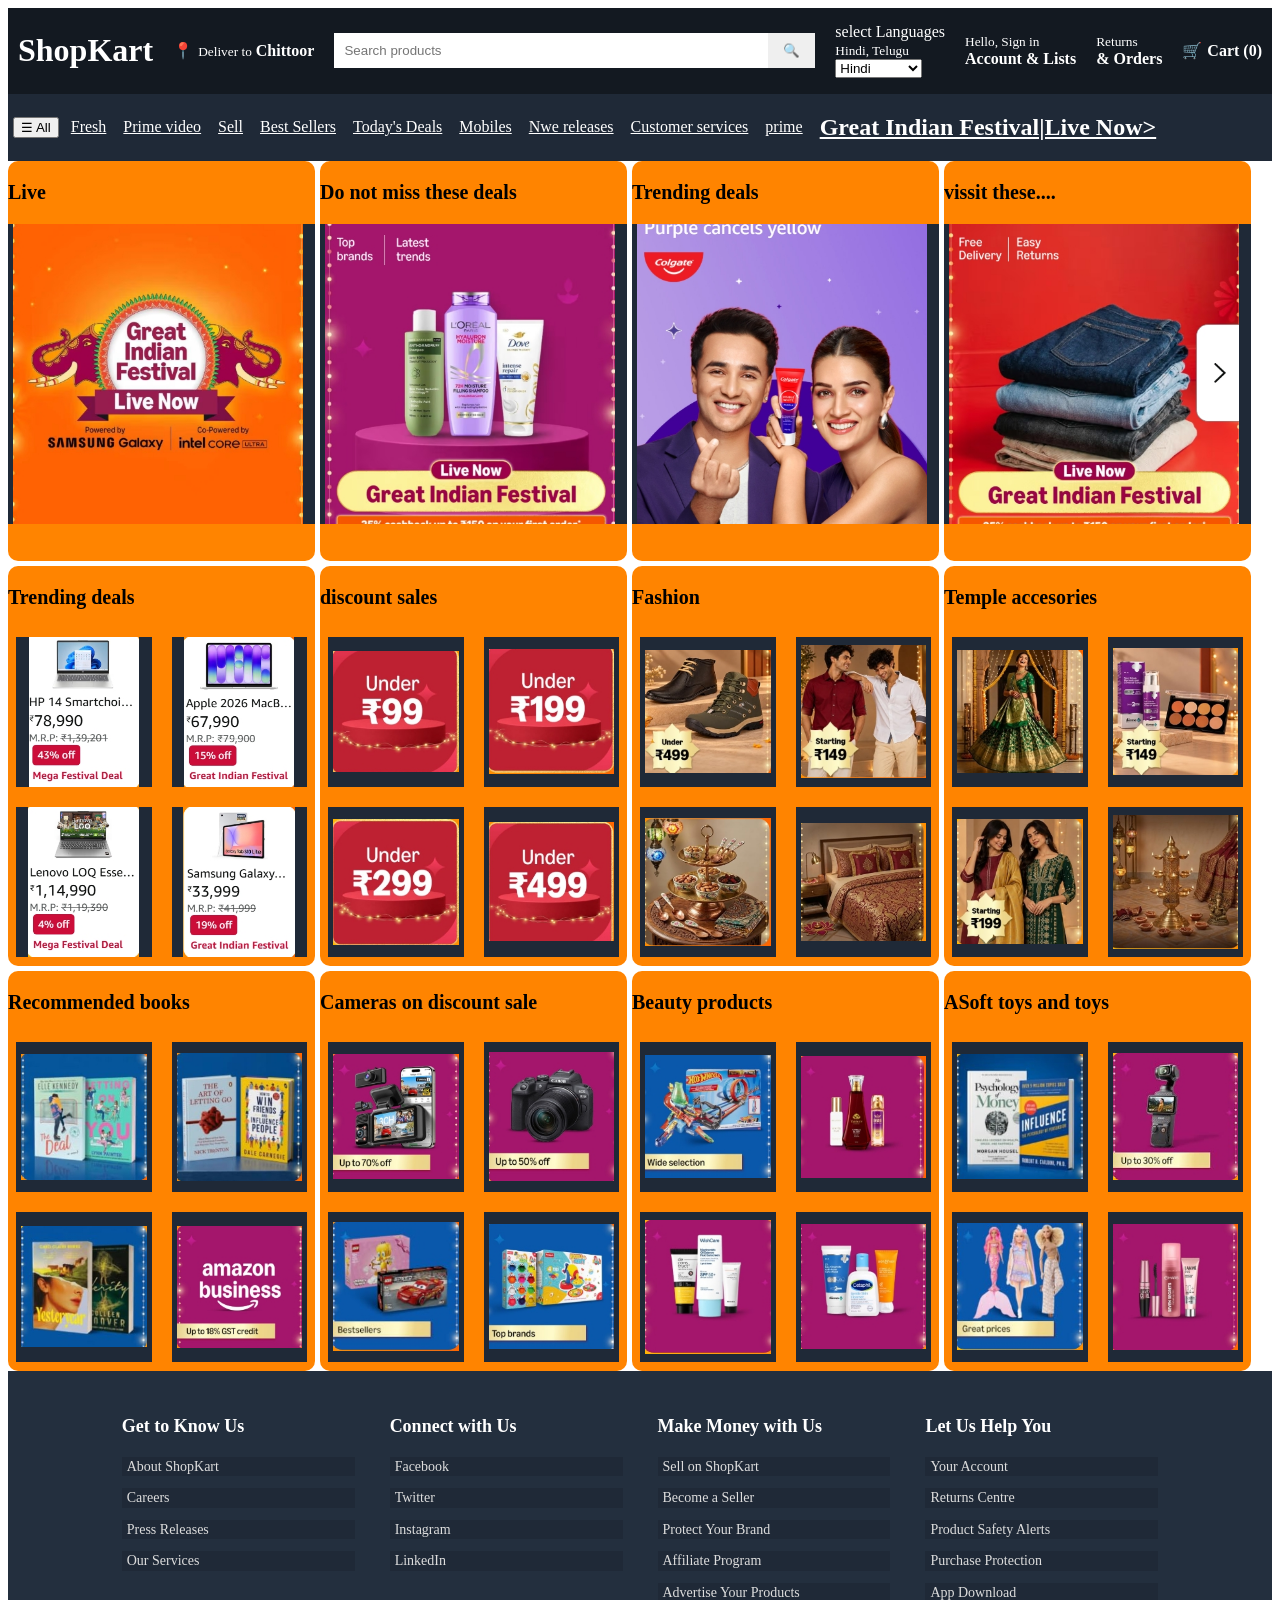
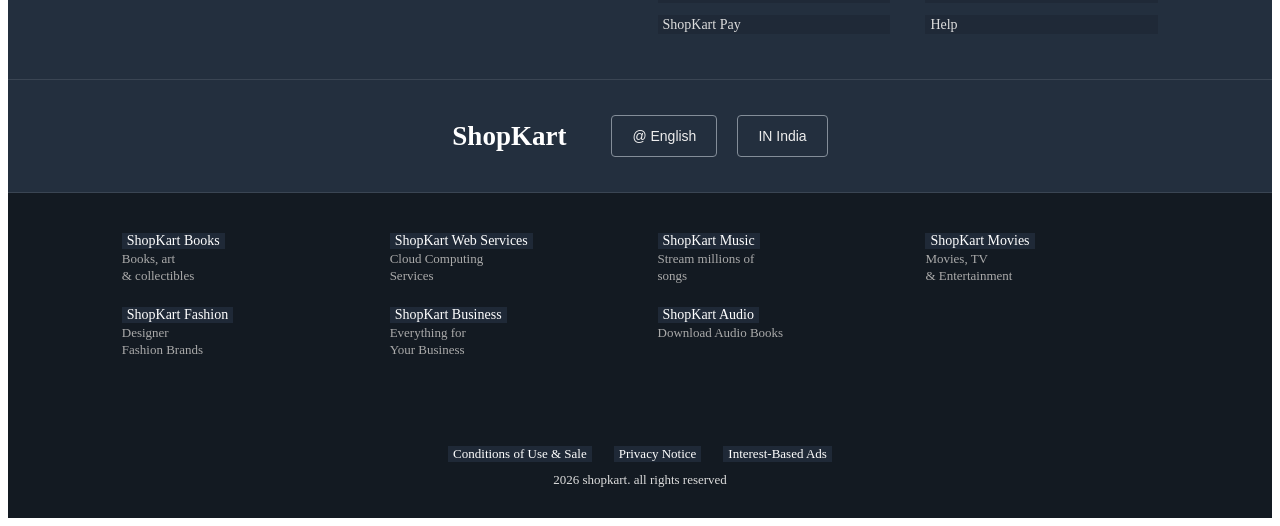
<file: index.html>
<!DOCTYPE html>
<html lang="en">

<head>
    <meta charset="UTF-8">
    <meta name="viewport" content="width=device-width, initial-scale=1.0">
    <title>ShopKart - Online Shopping</title>

    <!-- CSS File -->
    <link rel="stylesheet" href="AmazonStyles.css">
</head>

<body>



    <!-- ================= HEADER ================= -->
    <header class="header">

        <!-- Logo -->
        <div class="logo">
            <h1>ShopKart</h1>
        </div>

        <!-- Location -->
        <div class="location">
            <span>📍</span>
            <div>
                <small>Deliver to</small>
                <strong>Chittoor</strong>
            </div>
        </div>

        <!-- Search -->
        <div class="search-container">
            <input
                type="text"
                id="searchInput"
                placeholder="Search products">
            <button id="searchButton">🔍</button>
        </div>
<div class="language">
      <label for="languages">select Languages</label><br />
      <small>Hindi, Telugu</small><br />
      <select id="languages" name="languages">
        <option value="Hindi">Hindi</option>
        <option value="Telugu">Telugu</option>
        <option value="Punjabi">Punjabi</option>
        <option value="Tamil">Tamil</option>
        <option value="Kannada">Kannada</option>
        <option value="Malayalam">Malayalam</option>
        <option value="Bengali">Bengali</option>
        <option value="Marathi">Marathi</option>
        <option value="Gujarati">Gujarati</option>
        <option value="Haryanvi">Haryanvi</option>
        <option value="Odia">Odia</option>
        <option value="Bhojpuri">Bhojpuri</option>
        <option value="Sanskrit">Sanskrit</option>
        <option value="Rajasthani">Rajasthani</option>
        <option value="Assamese">Assamese</option>
      </select>
    </div>
        <!-- Account -->
        <div class="account">
            <small>Hello, Sign in</small>
            <strong>Account & Lists</strong>
        </div>

        <!-- Orders -->
        <div class="orders">
            <small>Returns</small>
            <strong>& Orders</strong>
        </div>

        <!-- Cart -->
        <div class="cart">
            <span class="cart-icon">🛒</span>
            <strong>Cart (<span id="cartCount">0</span>)</strong>
        </div>

    </header>


    <!-- ================= NAVIGATION ================= -->
    <nav class="navbar">

        <button id="menuButton">☰ All</button>
        
        <a href="#">Fresh</a>
        <a href="#">Prime video</a>
        
        <a href="#">Sell</a>

        <a href="#">Best Sellers</a>
        <a href="#">Today's Deals</a>
        <a href="#electronics">Mobiles</a>
        <a href="#fashion">Nwe releases</a>
        <a href="#books">Customer services</a>
        <a href="#sports">prime</a>
        <a href="#"><h2>Great Indian Festival|Live Now></h2></a>

    </nav>
    <!-- <section class="brands">
    <img src="herosection.jpeg" alt="mens-collection" class="hero-banner">
    <img src="electronics.jpeg" alt="electrical-items" class="electronics">
    <img src="fashion.jpeg" alt="fashion" class="fashion">
    <img src="food.jpeg" alt="food-items" class="food">
    <img src="homeaccesories.jpeg" alt="home-items" class="home-accesories">
    <img src="beauty.jpeg" alt="beauty-products" class="beauty">
    <img src="footwear.jpeg" alt="footwear" class="footwear">
    <img src="mobile-accesories.jpeg" alt="mobile-items" class="mobile-accesories">
    <img src="festive-offers.jpeg" alt="festival-items" class="festive-offers">
    <img src="toys.jpeg" alt="toys" class="toys">
    <img src="insurance.jpeg" alt="insurance" class="insurance">
    <img src="speakers.jpeg" alt="speakers" class="speakers">



</section> -->
<section class="cards">
    
    <div class="card1">
        <div class="images">
        <h3>Live</h3>
        <a href="products.html?category=live-deals">
        <img src="images/card4.jpeg" alt=""></a>

    </div></div>
    <div class="card2">
        <div class="images">
        <h3>Do not miss these deals</h3>
         <a href="products.html?category=beauty">
        <img src="images/card2.jpeg" alt=""></a>

    </div> 
    
</div>    <div class="card3">
        <div class="images">
        <h3>Trending deals</h3>
         <a href="products.html?category=paste">
        <img src="images/card3.jpeg" alt=""></a>

    </div></div>
    <div class="card4">
        <div class="images">
        <h3>vissit these....</h3>
         <a href="products.html?category=jeans">
        <img src="images/card1.jpeg" alt=""></a>
    </div>
    </div>
    <div class="card5">
        <h3>Trending deals</h3>
        <div class="image-grid">
            <a href="products.html?category=laptops-1">
    <img src="images/card5-img1.jpeg" alt="card5-img1">
</a>
             <a href="products.html?category=laptops-2">
    <img src="images/card5-img2.jpeg" alt="">
</a>

<a href="products.html?category=laptops-3">
    <img src="images/card5-img3.jpeg" alt="">
</a>

<a href="products.html?category=laptops-4">
    <img src="images/card5-img4.jpeg" alt="">
</a>
    </div>
    </div>
    <div class="card6">
        <h3>discount sales</h3>
         <div class="image-grid">
             <a href="products.html?category=under99">
        <img src="images/card6-img1.jpeg" alt=""></a>
         <a href="products.html?category=under199">
        <img src="images/card6-img2.jpeg" alt=""></a>
        <a href="products.html?category=under299">
        <img src="images/card6-img3.jpeg" alt=""></a>
         <a href="products.html?category=under499">
        <img src="images/card6-img4.jpeg" alt=""></a>
        </div>
    </div>
    <div class="card7">
        <h3>Fashion</h3>
         <div class="image-grid">
         <a href="products.html?category=fashion1">
        <img src="images/card7-img1.jpeg" alt=""></a>
         <a href="products.html?category=fashion2">
        <img src="images/card7-im2.jpeg" alt=""></a>
         <a href="products.html?category=fashion3">
        <img src="images/card7-img3.jpeg" alt=""></a>
        <a href="products.html?category=fashion4">
        <img src="images/card7-img4.jpeg" alt=""></a>
        </div>
        
    </div>
    <div class="card8">
        <h3>Temple accesories</h3>
         <div class="image-grid">

         <a href="products.html?category=temple1">
        <img src="images/card8-img1.jpeg" alt=""></a>
         <a href="products.html?category=temple2">
        <img src="images/card8-img2.jpeg" alt=""></a>
         <a href="products.html?category=temple3">
        <img src="images/card8-img3.jpeg" alt=""></a>
         <a href="products.html?category=temple4">
        <img src="images/card8-img4.jpeg" alt=""></a>
        </div>
        
    </div>
    <div class="card9">
        <h3>Recommended books</h3>
         <div class="image-grid">
         <a href="products.html?category=book1">
        <img src="images/card9-img1.jpeg" alt=""></a>
        <a href="products.html?category=book2">
        <img src="images/card9-img2.jpeg" alt=""></a>
        <a href="products.html?category=book3">
        <img src="images/card9-img3.jpeg" alt=""></a>
         <a href="products.html?category=book4">
        <img src="images/card9-img4.jpeg" alt=""></a>
        </div>
        
    </div>
    <div class="card10">
        <h3>Cameras on discount sale</h3>
         <div class="image-grid">
         <a href="products.html?category=camera1">
        <img src="images/card10-img1.jpeg" alt=""></a>
         <a href="products.html?category=camera2">
        <img src="images/card10-img2.jpeg" alt=""></a>
        <a href="products.html?category=camera3">
        <img src="images/card10-img3.jpeg" alt=""></a>
         <a href="products.html?category=camera4">
        <img src="images/card10-img4.jpeg" alt=""></a>
        </div>

    </div>
    <div class="card11">
        <h3>Beauty products</h3>
         <div class="image-grid">
          <a href="products.html?category=beauty1">
        <img src="images/card11-img1.jpeg" alt=""></a>
         <a href="products.html?category=beauty2">
        <img src="images/card11-img2.jpeg" alt=""></a>
        <a href="products.html?category=beauty3">
        <img src="images/card11-img3.jpeg" alt=""></a>
         <a href="products.html?category=beauty4">
        <img src="images/card11-img4.jpeg" alt=""></a>
        </div>

    </div>
    <div class="card12">
        <h3>ASoft toys and toys</h3>
         <div class="image-grid">
           <a href="products.html?category=toy1">
        <img src="images/card12-img1.jpeg" alt=""></a>
        <a href="products.html?category=toy2">
        <img src="images/card12-img2.jpeg" alt=""></a>
        <a href="products.html?category=toy3">
        <img src="images/card12-img3.jpeg" alt=""></a>
        <a href="products.html?category=toy4">
        <img src="images/card12-img4.jpeg" alt=""></a>
        </div>

    </div>
    

</section>

<!-- FOOTER -->
<footer class="footer">

    <div class="footer-top">

        <div class="footer-column">
            <h3>Get to Know Us</h3>
            <a href="#">About ShopKart</a>
            <a href="#">Careers</a>
            <a href="#">Press Releases</a>
            <a href="#">Our Services</a>
        </div>

        <div class="footer-column">
            <h3>Connect with Us</h3>
            <a href="#">Facebook</a>
            <a href="#">Twitter</a>
            <a href="#">Instagram</a>
            <a href="#">LinkedIn</a>
        </div>

        <div class="footer-column">
            <h3>Make Money with Us</h3>
            <a href="#">Sell on ShopKart</a>
            <a href="#">Become a Seller</a>
            <a href="#">Protect Your Brand</a>
            <a href="#">Affiliate Program</a>
            <a href="#">Advertise Your Products</a>
            <a href="#">ShopKart Pay</a>
        </div>

        <div class="footer-column">
            <h3>Let Us Help You</h3>
            <a href="#">Your Account</a>
            <a href="#">Returns Centre</a>
            <a href="#">Product Safety Alerts</a>
            <a href="#">Purchase Protection</a>
            <a href="#">App Download</a>
            <a href="#">Help</a>
        </div>

    </div>


    <!-- Logo, Language and Country -->
    <div class="footer-middle">

        <h2 class="footer-logo">ShopKart</h2>

        <button class="footer-option">@ English </button>

        <button class="footer-option">IN India</button>

    </div>

    <div class="footer-services">

        <div class="service-column">
            <a href="#">ShopKart Books</a>
            <p>Books, art<br>& collectibles</p>

            <a href="#">ShopKart Fashion</a>
            <p>Designer<br>Fashion Brands</p>
        </div>

        <div class="service-column">
            <a href="#">ShopKart Web Services</a>
            <p>Cloud Computing<br>Services</p>

            <a href="#">ShopKart Business</a>
            <p>Everything for<br>Your Business</p>
        </div>

        <div class="service-column">
            <a href="#">ShopKart Music</a>
            <p>Stream millions of<br>songs</p>

            <a href="#">ShopKart Audio</a>
            <p>Download Audio Books</p>
        </div>

        <div class="service-column">
            <a href="#">ShopKart Movies</a>
            <p>Movies, TV<br>& Entertainment</p>
        </div>

    </div>


    <div class="footer-bottom">

        <div class="footer-legal">
            <a href="#">Conditions of Use & Sale</a>
            <a href="#">Privacy Notice</a>
            <a href="#">Interest-Based Ads</a>
        </div>

        <p>
            2026 shopkart. all rights reserved
        </p>

    </div>

</footer>
<script src="script.js"></script>
</body>

</html>
</file>
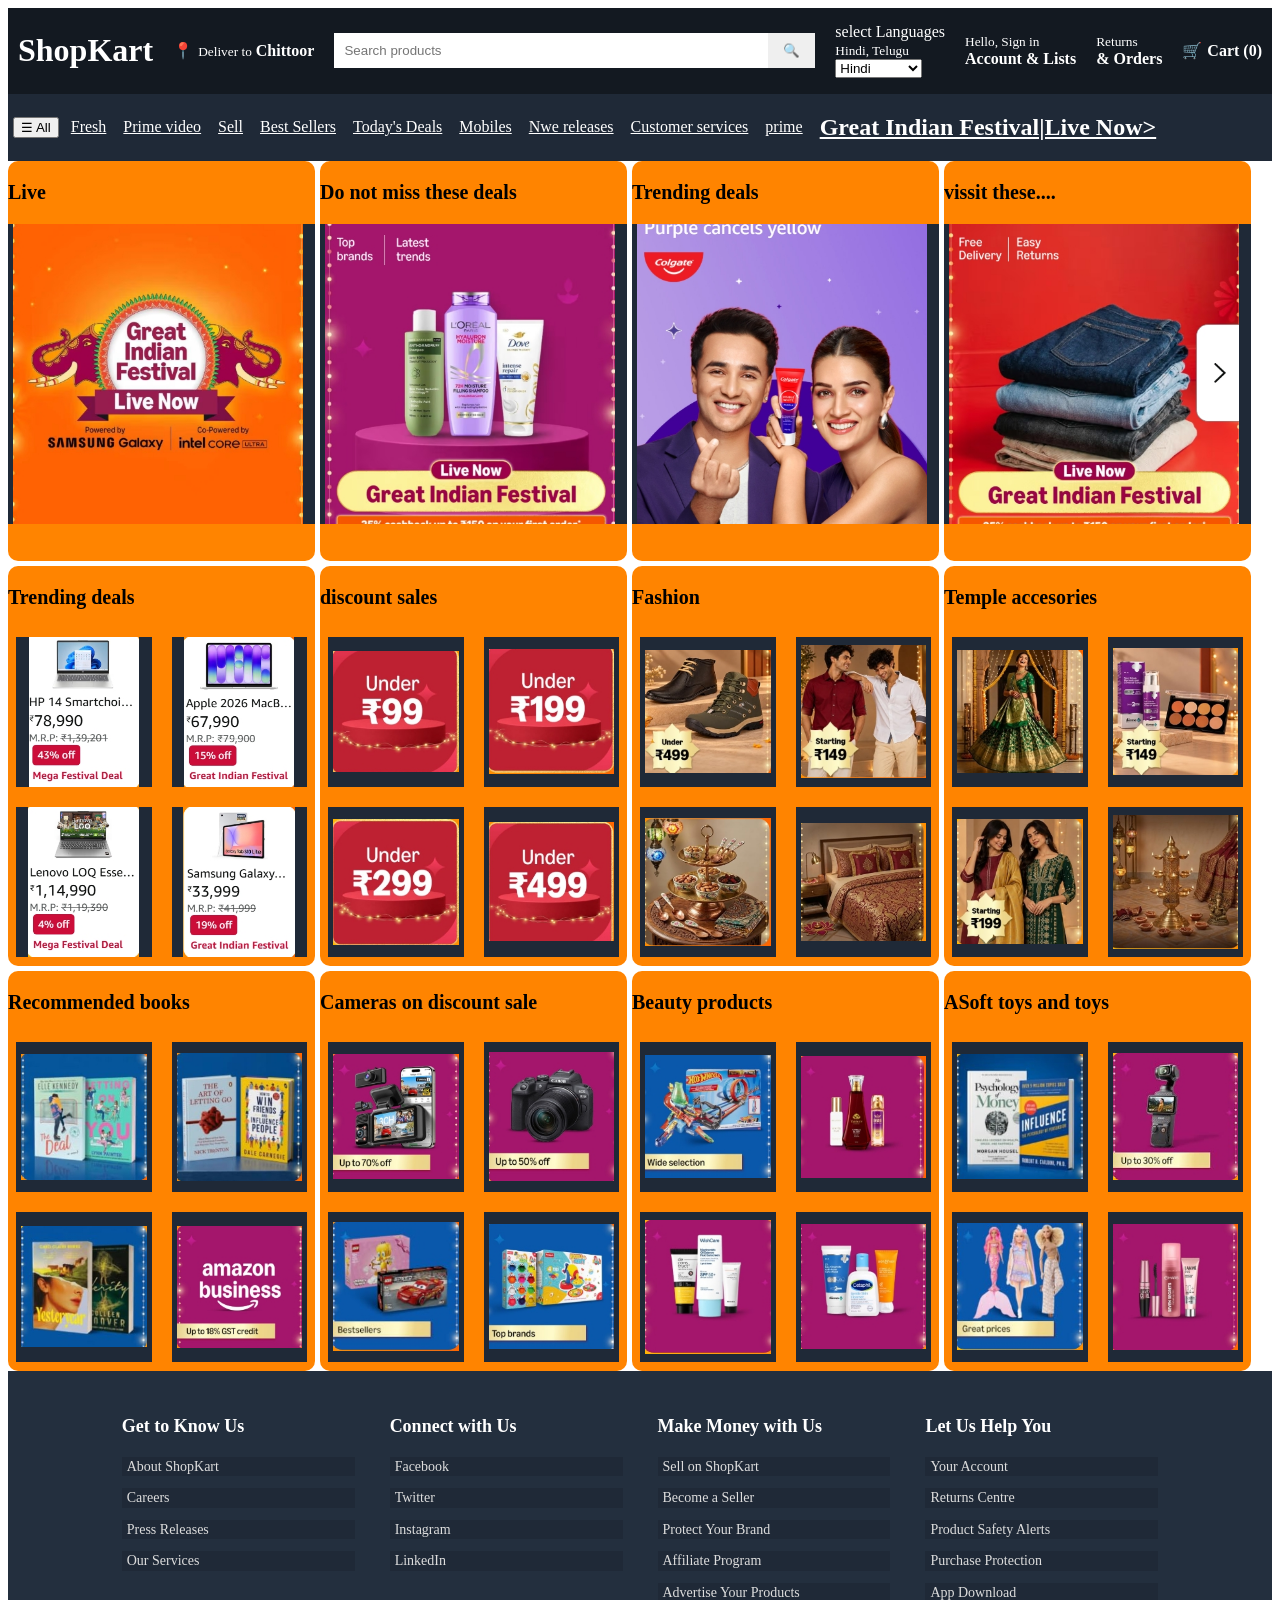
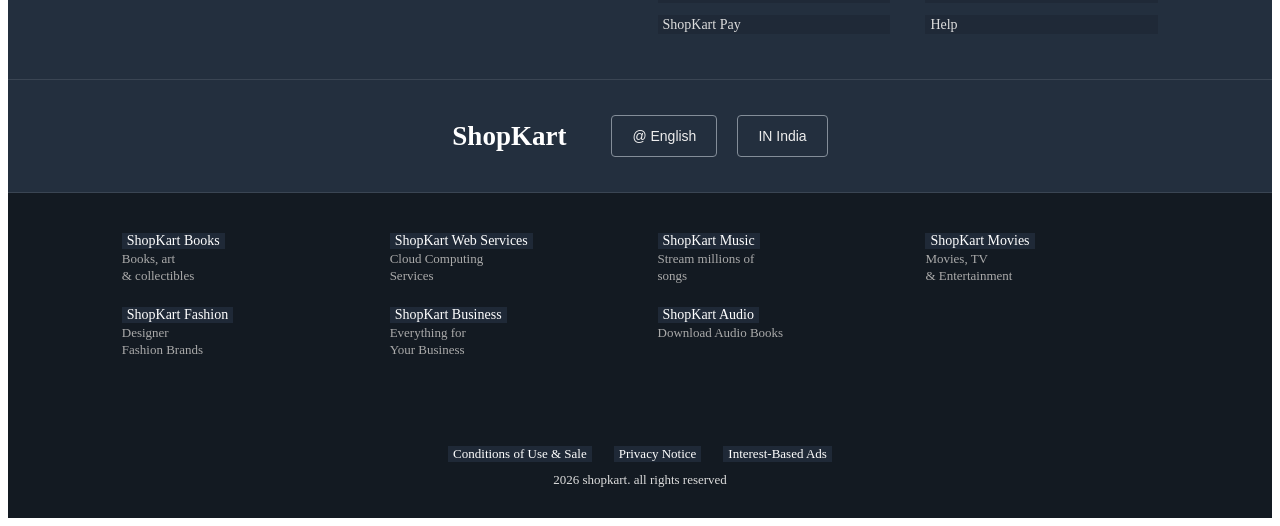
<file: Home.html>
<!DOCTYPE html>
<html lang="en">

<head>
    <meta charset="UTF-8">
    <meta name="viewport" content="width=device-width, initial-scale=1.0">
    <title>ShopKart - Online Shopping</title>

    <!-- CSS File -->
    <link rel="stylesheet" href="AmazonStyles.css">
</head>

<body>



    <!-- ================= HEADER ================= -->
    <header class="header">

        <!-- Logo -->
        <div class="logo">
            <h1>ShopKart</h1>
        </div>

        <!-- Location -->
        <div class="location">
            <span>📍</span>
            <div>
                <small>Deliver to</small>
                <strong>Chittoor</strong>
            </div>
        </div>

        <!-- Search -->
        <div class="search-container">
            <input
                type="text"
                id="searchInput"
                placeholder="Search products">
            <button id="searchButton">🔍</button>
        </div>
<div class="language">
      <label for="languages">select Languages</label><br />
      <small>Hindi, Telugu</small><br />
      <select id="languages" name="languages">
        <option value="Hindi">Hindi</option>
        <option value="Telugu">Telugu</option>
        <option value="Punjabi">Punjabi</option>
        <option value="Tamil">Tamil</option>
        <option value="Kannada">Kannada</option>
        <option value="Malayalam">Malayalam</option>
        <option value="Bengali">Bengali</option>
        <option value="Marathi">Marathi</option>
        <option value="Gujarati">Gujarati</option>
        <option value="Haryanvi">Haryanvi</option>
        <option value="Odia">Odia</option>
        <option value="Bhojpuri">Bhojpuri</option>
        <option value="Sanskrit">Sanskrit</option>
        <option value="Rajasthani">Rajasthani</option>
        <option value="Assamese">Assamese</option>
      </select>
    </div>
        <!-- Account -->
        <div class="account">
            <small>Hello, Sign in</small>
            <strong>Account & Lists</strong>
        </div>

        <!-- Orders -->
        <div class="orders">
            <small>Returns</small>
            <strong>& Orders</strong>
        </div>

        <!-- Cart -->
        <div class="cart">
            <span class="cart-icon">🛒</span>
            <strong>Cart (<span id="cartCount">0</span>)</strong>
        </div>

    </header>


    <!-- ================= NAVIGATION ================= -->
    <nav class="navbar">

        <button id="menuButton">☰ All</button>
        
        <a href="#">Fresh</a>
        <a href="#">Prime video</a>
        
        <a href="#">Sell</a>

        <a href="#">Best Sellers</a>
        <a href="#">Today's Deals</a>
        <a href="#electronics">Mobiles</a>
        <a href="#fashion">Nwe releases</a>
        <a href="#books">Customer services</a>
        <a href="#sports">prime</a>
        <a href="#"><h2>Great Indian Festival|Live Now></h2></a>

    </nav>
    <!-- <section class="brands">
    <img src="herosection.jpeg" alt="mens-collection" class="hero-banner">
    <img src="electronics.jpeg" alt="electrical-items" class="electronics">
    <img src="fashion.jpeg" alt="fashion" class="fashion">
    <img src="food.jpeg" alt="food-items" class="food">
    <img src="homeaccesories.jpeg" alt="home-items" class="home-accesories">
    <img src="beauty.jpeg" alt="beauty-products" class="beauty">
    <img src="footwear.jpeg" alt="footwear" class="footwear">
    <img src="mobile-accesories.jpeg" alt="mobile-items" class="mobile-accesories">
    <img src="festive-offers.jpeg" alt="festival-items" class="festive-offers">
    <img src="toys.jpeg" alt="toys" class="toys">
    <img src="insurance.jpeg" alt="insurance" class="insurance">
    <img src="speakers.jpeg" alt="speakers" class="speakers">



</section> -->
<section class="cards">
    
    <div class="card1">
        <div class="images">
        <h3>Live</h3>
        <a href="products.html?category=live-deals">
        <img src="images/card4.jpeg" alt=""></a>

    </div></div>
    <div class="card2">
        <div class="images">
        <h3>Do not miss these deals</h3>
         <a href="products.html?category=beauty">
        <img src="images/card2.jpeg" alt=""></a>

    </div> 
    
</div>    <div class="card3">
        <div class="images">
        <h3>Trending deals</h3>
         <a href="products.html?category=paste">
        <img src="images/card3.jpeg" alt=""></a>

    </div></div>
    <div class="card4">
        <div class="images">
        <h3>vissit these....</h3>
         <a href="products.html?category=jeans">
        <img src="images/card1.jpeg" alt=""></a>
    </div>
    </div>
    <div class="card5">
        <h3>Trending deals</h3>
        <div class="image-grid">
            <a href="products.html?category=laptops-1">
    <img src="images/card5-img1.jpeg" alt="card5-img1">
</a>
             <a href="products.html?category=laptops-2">
    <img src="images/card5-img2.jpeg" alt="">
</a>

<a href="products.html?category=laptops-3">
    <img src="images/card5-img3.jpeg" alt="">
</a>

<a href="products.html?category=laptops-4">
    <img src="images/card5-img4.jpeg" alt="">
</a>
    </div>
    </div>
    <div class="card6">
        <h3>discount sales</h3>
         <div class="image-grid">
             <a href="products.html?category=under99">
        <img src="images/card6-img1.jpeg" alt=""></a>
         <a href="products.html?category=under199">
        <img src="images/card6-img2.jpeg" alt=""></a>
        <a href="products.html?category=under299">
        <img src="images/card6-img3.jpeg" alt=""></a>
         <a href="products.html?category=under499">
        <img src="images/card6-img4.jpeg" alt=""></a>
        </div>
    </div>
    <div class="card7">
        <h3>Fashion</h3>
         <div class="image-grid">
         <a href="products.html?category=fashion1">
        <img src="images/card7-img1.jpeg" alt=""></a>
         <a href="products.html?category=fashion2">
        <img src="images/card7-im2.jpeg" alt=""></a>
         <a href="products.html?category=fashion3">
        <img src="images/card7-img3.jpeg" alt=""></a>
        <a href="products.html?category=fashion4">
        <img src="images/card7-img4.jpeg" alt=""></a>
        </div>
        
    </div>
    <div class="card8">
        <h3>Temple accesories</h3>
         <div class="image-grid">

         <a href="products.html?category=temple1">
        <img src="images/card8-img1.jpeg" alt=""></a>
         <a href="products.html?category=temple2">
        <img src="images/card8-img2.jpeg" alt=""></a>
         <a href="products.html?category=temple3">
        <img src="images/card8-img3.jpeg" alt=""></a>
         <a href="products.html?category=temple4">
        <img src="images/card8-img4.jpeg" alt=""></a>
        </div>
        
    </div>
    <div class="card9">
        <h3>Recommended books</h3>
         <div class="image-grid">
         <a href="products.html?category=book1">
        <img src="images/card9-img1.jpeg" alt=""></a>
        <a href="products.html?category=book2">
        <img src="images/card9-img2.jpeg" alt=""></a>
        <a href="products.html?category=book3">
        <img src="images/card9-img3.jpeg" alt=""></a>
         <a href="products.html?category=book4">
        <img src="images/card9-img4.jpeg" alt=""></a>
        </div>
        
    </div>
    <div class="card10">
        <h3>Cameras on discount sale</h3>
         <div class="image-grid">
         <a href="products.html?category=camera1">
        <img src="images/card10-img1.jpeg" alt=""></a>
         <a href="products.html?category=camera2">
        <img src="images/card10-img2.jpeg" alt=""></a>
        <a href="products.html?category=camera3">
        <img src="images/card10-img3.jpeg" alt=""></a>
         <a href="products.html?category=camera4">
        <img src="images/card10-img4.jpeg" alt=""></a>
        </div>

    </div>
    <div class="card11">
        <h3>Beauty products</h3>
         <div class="image-grid">
          <a href="products.html?category=beauty1">
        <img src="images/card11-img1.jpeg" alt=""></a>
         <a href="products.html?category=beauty2">
        <img src="images/card11-img2.jpeg" alt=""></a>
        <a href="products.html?category=beauty3">
        <img src="images/card11-img3.jpeg" alt=""></a>
         <a href="products.html?category=beauty4">
        <img src="images/card11-img4.jpeg" alt=""></a>
        </div>

    </div>
    <div class="card12">
        <h3>ASoft toys and toys</h3>
         <div class="image-grid">
           <a href="products.html?category=toy1">
        <img src="images/card12-img1.jpeg" alt=""></a>
        <a href="products.html?category=toy2">
        <img src="images/card12-img2.jpeg" alt=""></a>
        <a href="products.html?category=toy3">
        <img src="images/card12-img3.jpeg" alt=""></a>
        <a href="products.html?category=toy4">
        <img src="images/card12-img4.jpeg" alt=""></a>
        </div>

    </div>
    

</section>

<!-- FOOTER -->
<footer class="footer">

    <div class="footer-top">

        <div class="footer-column">
            <h3>Get to Know Us</h3>
            <a href="#">About ShopKart</a>
            <a href="#">Careers</a>
            <a href="#">Press Releases</a>
            <a href="#">Our Services</a>
        </div>

        <div class="footer-column">
            <h3>Connect with Us</h3>
            <a href="#">Facebook</a>
            <a href="#">Twitter</a>
            <a href="#">Instagram</a>
            <a href="#">LinkedIn</a>
        </div>

        <div class="footer-column">
            <h3>Make Money with Us</h3>
            <a href="#">Sell on ShopKart</a>
            <a href="#">Become a Seller</a>
            <a href="#">Protect Your Brand</a>
            <a href="#">Affiliate Program</a>
            <a href="#">Advertise Your Products</a>
            <a href="#">ShopKart Pay</a>
        </div>

        <div class="footer-column">
            <h3>Let Us Help You</h3>
            <a href="#">Your Account</a>
            <a href="#">Returns Centre</a>
            <a href="#">Product Safety Alerts</a>
            <a href="#">Purchase Protection</a>
            <a href="#">App Download</a>
            <a href="#">Help</a>
        </div>

    </div>


    <!-- Logo, Language and Country -->
    <div class="footer-middle">

        <h2 class="footer-logo">ShopKart</h2>

        <button class="footer-option">@ English </button>

        <button class="footer-option">IN India</button>

    </div>

    <div class="footer-services">

        <div class="service-column">
            <a href="#">ShopKart Books</a>
            <p>Books, art<br>& collectibles</p>

            <a href="#">ShopKart Fashion</a>
            <p>Designer<br>Fashion Brands</p>
        </div>

        <div class="service-column">
            <a href="#">ShopKart Web Services</a>
            <p>Cloud Computing<br>Services</p>

            <a href="#">ShopKart Business</a>
            <p>Everything for<br>Your Business</p>
        </div>

        <div class="service-column">
            <a href="#">ShopKart Music</a>
            <p>Stream millions of<br>songs</p>

            <a href="#">ShopKart Audio</a>
            <p>Download Audio Books</p>
        </div>

        <div class="service-column">
            <a href="#">ShopKart Movies</a>
            <p>Movies, TV<br>& Entertainment</p>
        </div>

    </div>


    <div class="footer-bottom">

        <div class="footer-legal">
            <a href="#">Conditions of Use & Sale</a>
            <a href="#">Privacy Notice</a>
            <a href="#">Interest-Based Ads</a>
        </div>

        <p>
            2026 shopkart. all rights reserved
        </p>

    </div>

</footer>
<script src="script.js"></script>
</body>

</html>
</file>
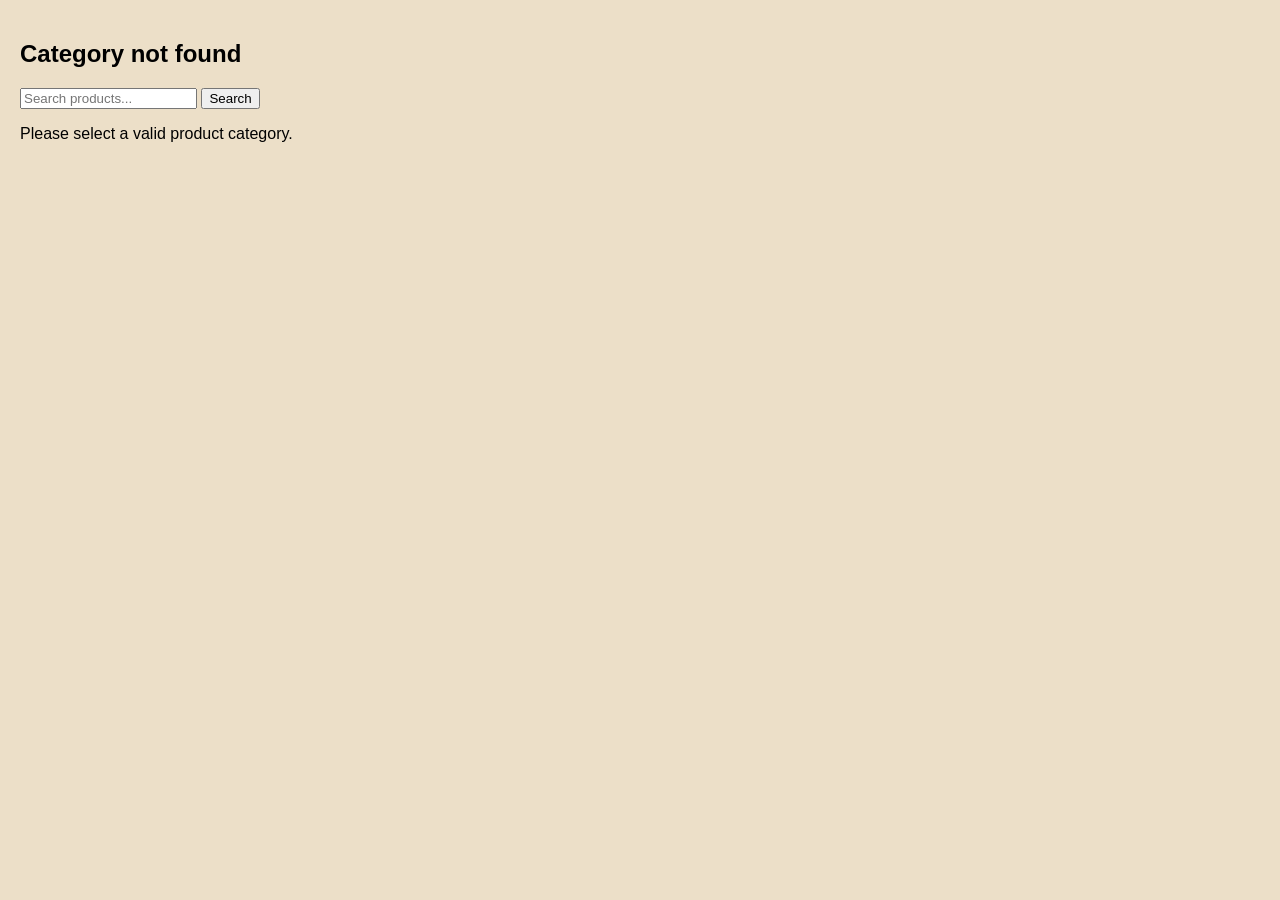
<file: products.html>
<!DOCTYPE html>
<html lang="en">
<head>
    <meta charset="UTF-8">
    <meta name="viewport" content="width=device-width, initial-scale=1.0">
    <title>ShopKart - Products</title>
    <link rel="stylesheet" href="products.css">
</head>

<body>

    <h2 id="heading">Products</h2>

    <div class="search-box">
        <input type="text" id="searchInput" placeholder="Search products...">
        <button id="searchButton">Search</button>
    </div>

    <div class="product-grid" id="productGrid"></div>

    <script src="products.js"></script>

</body>
</html>
</file>
<file: AmazonStyles.css>
/* Header */
.header {
    display: flex;
    align-items: center;
    gap: 20px;
    padding: 3px 10px;
    background-color: #131921;
    color: white;
}
h3{
    font-size: 20px;
    gap:0px;
    color: black;;
}

/* Logo */
.logo {
    white-space: nowrap;
}

/* Location */
.location {
    display: flex;
    align-items: center;
    gap: 5px;
    white-space: nowrap;
}

/* Search Bar */
.search-container {
    display: flex;
    flex: 1;
    max-width: 600px;
}

.search-container input {
    width: 100%;
    padding: 10px;
    border: none;
    outline: none;
}

.search-container button {
    padding: 10px 15px;
    border: none;
    cursor: pointer;
}

/* Language */
.language {
    white-space: nowrap;
}

/* Account */
.account {
    display: flex;
    flex-direction: column;
    white-space: nowrap;
}

/* Orders */
.orders {
    display: flex;
    flex-direction: column;
    white-space: nowrap;
}

/* Cart */
.cart {
    display: flex;
    align-items: center;
    gap: 5px;
    white-space: nowrap;
}
.navbar,a{
    display: flex;
    align-items: center;
    gap:7px;
    padding: 0px 5px;
    background-color: #1f2937;
    color: white;

}
.hero-banner,.electronics,.fashion,.food,.home-accesories,.beauty,.footwear,.mobile-accesories,.festive-offers,.toys,.insurance,.speakers {
 height: 500px;
 width: 307px;
 border-radius:10px;
 gap: 0px;
}
.card1,.card2,.card3,.card4,.card5,.card6,.card7,.card8,.card9,.card10,.card11,.card12{
 height: 400px;
 width: 307px;
 border-radius:10px;
 gap: 5px;
 background-color: rgb(255, 132, 0);

}
.card1,.card2,.card3,.card4,.card5,.card6,.card7,.card8,.card9,.card10,.card11,.card12 h2{
    font-size: 33px;
    justify-content: center;
    color: #eeeeee;
    padding:0px;
    margin-top: 0px;
    box-sizing: border-box;

}
.cards{
    display: grid;
    gap:5px;
    grid-template-columns: repeat(4,307px);
}
.image-grid {
    display: grid;
    grid-template-columns: repeat(2, 1fr);
    grid-template-rows: repeat(2, 1fr);
    gap: 20px;
    padding:8px;
    margin-top: 0px;
}
.images img{
    width:290px;
    height: 300px;
    display: grid;
    object-fit: cover;
}

.image-grid img {
    width: 100%;
    height: 150px;
    object-fit: contain;
  
}
.footer {
    width: 100%;
    background-color: #232f3e;
    color: white;
   
}


.footer-top {
    display: grid;
    grid-template-columns: repeat(4, 1fr);
    gap: 35px;
    padding: 45px 9%;
    border-bottom: 1px solid #3a4553;
}

.footer-column {
    display: flex;
    flex-direction: column;
    gap: 12px;
}

.footer-column h3 {
    font-size: 18px;
    margin: 0 0 8px;
    color: white;
}

.footer-column a {
    color: #dddddd;
    text-decoration: none;
    font-size: 14px;
    line-height: 1.4;
}

.footer-column a:hover,
.service-column a:hover,
.footer-legal a:hover {
    text-decoration: underline;
}

/* Logo and Language */
.footer-middle {
    display: flex;
    justify-content: center;
    align-items: center;
    gap: 20px;
    padding: 35px 15px;
    border-bottom: 1px solid #3a4553;
}

.footer-logo {
    font-size: 27px;
    margin: 0 25px 0 0;
    color: white;
}

.footer-option {
    background-color: transparent;
    color: #eeeeee;
    border: 1px solid #848e99;
    border-radius: 4px;
    padding: 12px 20px;
    font-size: 14px;
    cursor: pointer;
}

/* Other Services */
.footer-services {
    display: grid;
    grid-template-columns: repeat(4, 1fr);
    gap: 35px;
    padding: 40px 9%;
    background-color: #131a22;
}

.service-column {
    display: flex;
    flex-direction: column;
    align-items: flex-start;
    margin-bottom: 5px;
}

.service-column a {
    color: white;
    font-size: 14px;
    text-decoration: none;
}

.service-column p {
    color: #aaaaaa;
    font-size: 13px;
    line-height: 1.3;
    margin: 2px 0 22px;
}

/* Copyright */
.footer-bottom {
    background-color: #131a22;
    color: white;
    text-align: center;
    padding: 20px 10px 30px;
}

.footer-legal {
    display: flex;
    justify-content: center;
    flex-wrap: wrap;
    gap: 22px;
    margin-bottom: 10px;
}

.footer-legal a {
    color: white;
    font-size: 13px;
    text-decoration: none;
}

.footer-bottom p {
    margin: 0;
    font-size: 13px;
    color: #dddddd;
}
</file>
<file: products.css>
body {
    margin: 0;
    padding: 20px;
    font-family: Arial, sans-serif;
    background-color: #ecdfc8;
}

#heading {
    margin-bottom: 20px;
}

.product-grid {
    display: grid;
    grid-template-columns: repeat(4, minmax(0, 1fr));
    gap: 15px;
}

.product-card {
    background-color: white;
    border: 1px solid #ddd;
    padding: 15px;
    border-radius: 5px;
    text-align: center;
    display: flex;
    flex-direction: column;
}

.product-card img {
    width: 100%;
    height: 200px;
    object-fit: contain;
}

.product-card h3 {
    font-size: 15px;
}

.rating {
    color: #f39800;
}

.price {
    font-size: 20px;
    margin: 5px 0;
}

.old-price {
    color: #666;
    font-size: 13px;
}

.discount {
    color: #b12704;
}

.product-card button {
    padding: 10px;
    border: none;
    border-radius: 20px;
    background: #ffd814;
    cursor: pointer;
    margin-top: auto;
}

@media (max-width: 768px) {
    .product-grid {
        grid-template-columns: repeat(2, minmax(0, 1fr));
    }
}
</file>
